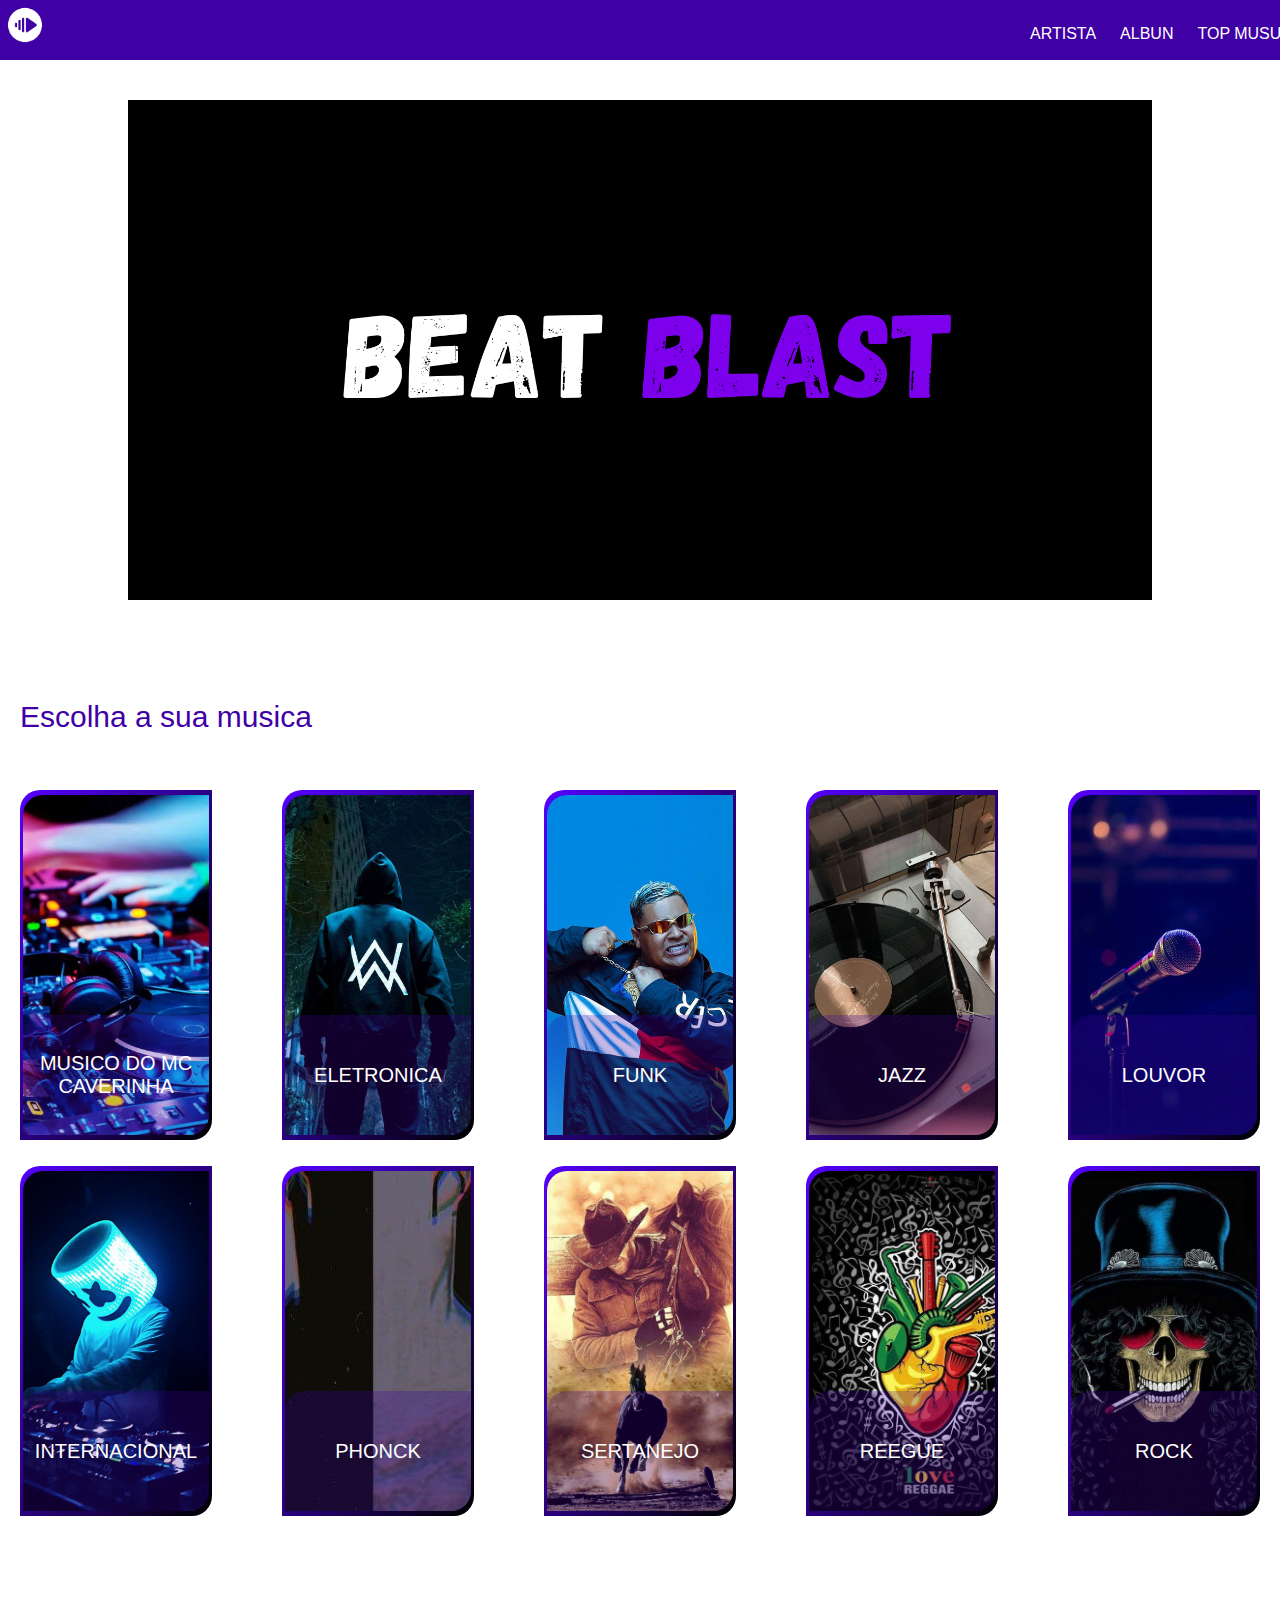
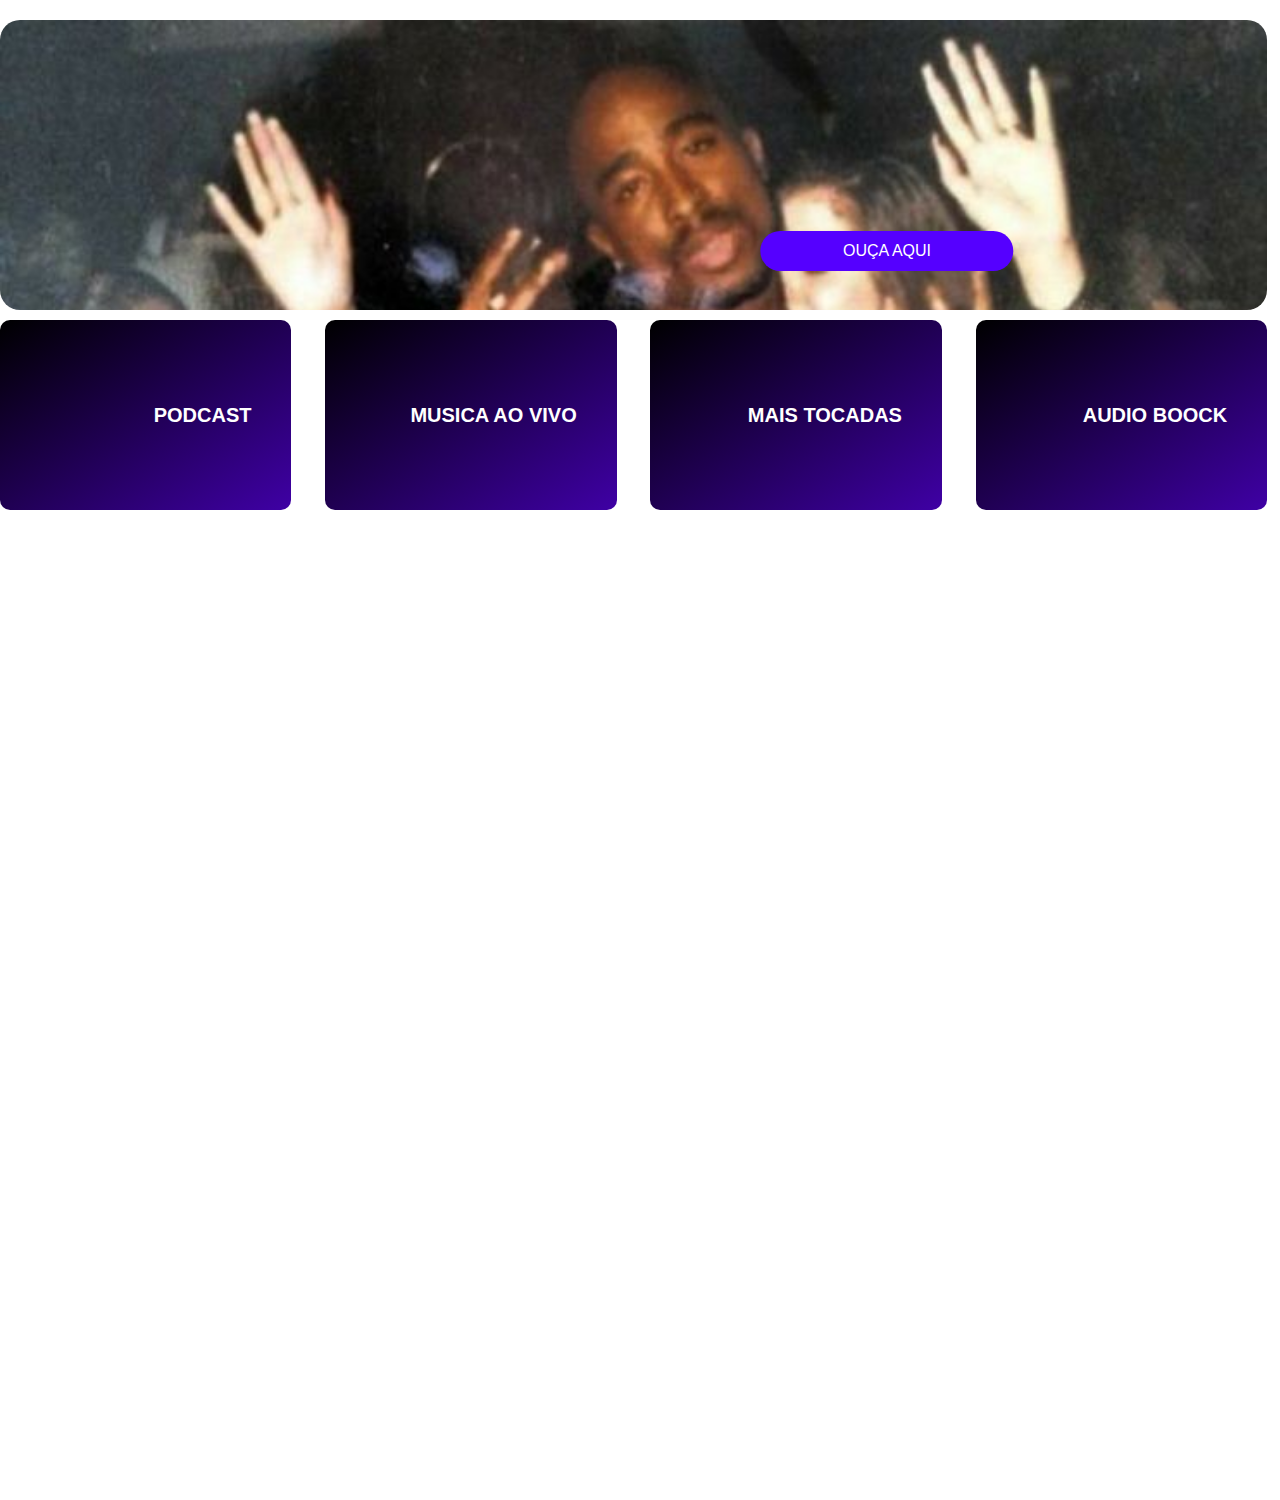
<file: index.html>
<!DOCTYPE html>
<html lang="en">
<head>
    <meta charset="UTF-8">
    <meta name="viewport" content="width=device-width, initial-scale=1.0">
    <link rel="stylesheet" href="./css/telamusica.css">
    <title>Bem vindo ao  Beat blast</title>
</head>
<body>
    <header>
        <div class="logo"></div>

        <a href="">ARTISTA</a>
        <a href="">ALBUN</a>
        <a href="">TOP MUSUCAS</a>
        <a href="">PLAYLIST</a>
        <a href="">PODCAST</a>
    </header>

    <main>
        <div class="telaanuncio"></div>
        
        <div class="txtquest">Escolha a sua musica</div>

        <div class="tellsms">

            <div class="quadroms">
                <div class="ftmusica fts1">
                    <div class="nomemusica">MUSICO DO MC CAVERINHA</div>
                </div>
            </div>
            
            <div class="quadroms">
                <div class="ftmusica fts2">
                    <div class="nomemusica">ELETRONICA</div>
                </div>
            </div>
            
            <div class="quadroms">
                <div class="ftmusica fts3">
                    <div class="nomemusica">FUNK</div>
                </div>
            </div>
            
            <div class="quadroms">
                <div class="ftmusica fts4">
                    <div class="nomemusica">JAZZ</div>
                </div>
            </div>
            
            <div class="quadroms">
                <div class="ftmusica fts5">
                    <div class="nomemusica">LOUVOR</div>
                </div>
            </div>
            
            <div class="quadroms">
                <div class="ftmusica fts6">
                    <div class="nomemusica">INTERNACIONAL</div>
                </div>
            </div>
            
            <div class="quadroms">
                <div class="ftmusica fts7">
                    <div class="nomemusica">PHONCK</div>
                </div>
            </div>
            
            <div class="quadroms">
                <div class="ftmusica fts8">
                    <div class="nomemusica">SERTANEJO</div>
                </div>
            </div>
            
            <div class="quadroms">
                <div class="ftmusica fts9">
                    <div class="nomemusica">REEGUE</div>
                </div>
            </div>
            
            <div class="quadroms">
                <div class="ftmusica fts10">
                    <div class="nomemusica">ROCK</div>
                </div>
            </div>
            
        </div>

        <div class="teladosfavoritos">
            <div class="telamaior">
                <div class="btmaio">OUÇA AQUI</div>
            </div>
            <div class="telasmenores">
                <div class="tellmenor">
                    <h3>PODCAST</h3>
                </div>
                
                <div class="tellmenor">
                    <h3>MUSICA AO VIVO</h3>
                </div>
                
                <div class="tellmenor">
                    <h3>MAIS TOCADAS</h3>
                </div>
                
                <div class="tellmenor">
                    <h3>AUDIO BOOCK</h3>
                </div>
                
            </div>
        </div>
    </main>

    <footer>

    </footer>
</body>
</html>
</file>
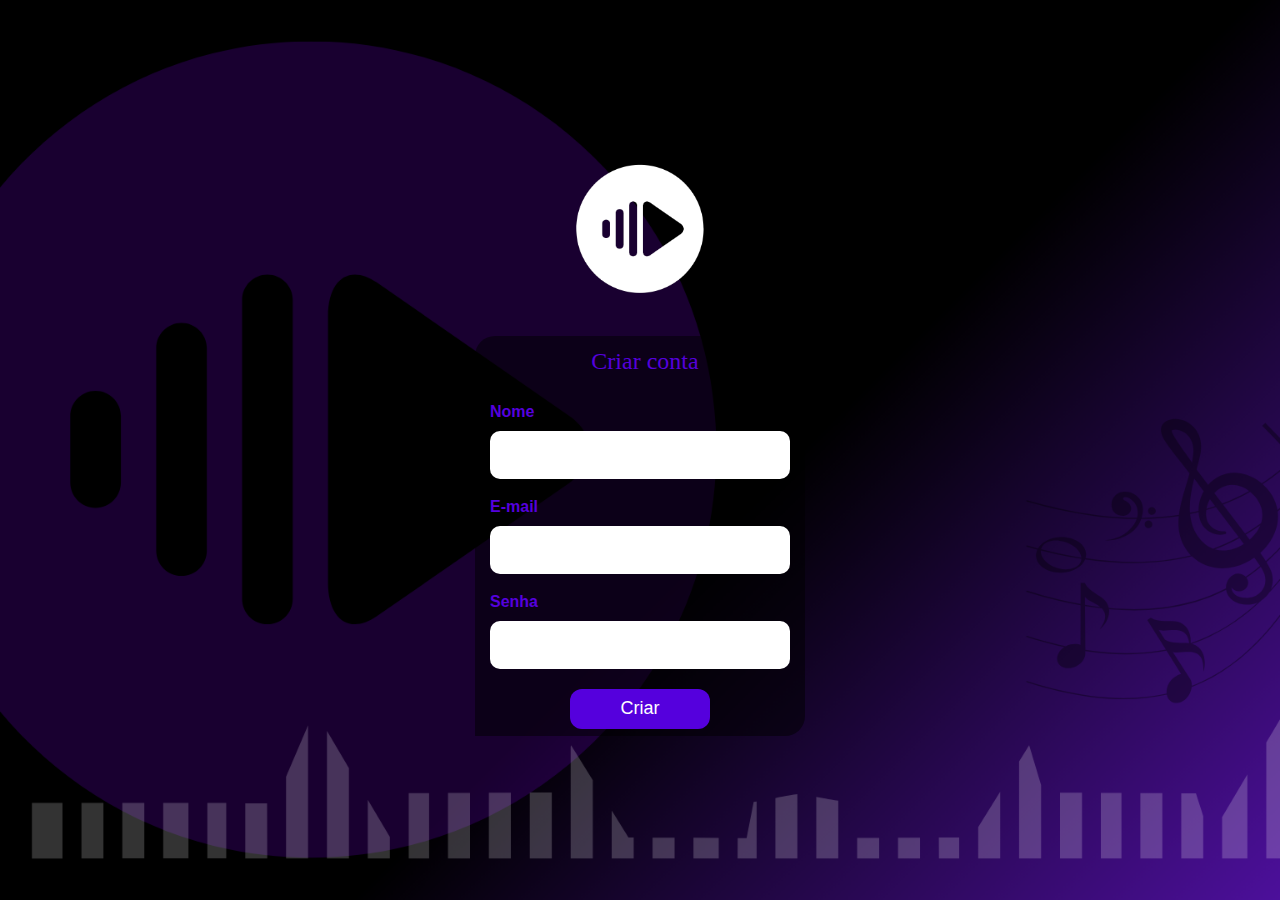
<file: cadastro.html>
<!DOCTYPE html>
<html lang="en">
<head>
    <meta charset="UTF-8">
    <meta name="viewport" content="width=device-width, initial-scale=1.0">
    <title>Document</title>
    <link rel="stylesheet" href="css/login.css">
</head>
<body>
    <div class="container">
        <div class="logo" style="cursor:pointer" onclick="lnks('index.html')"></div>  
        <form action="processaCadastro.php" method="post" class="formLogin">
            <div class="baseCad">
                <div class="tituloLogin">Criar conta</div>
                <div class="labels">Nome</div>
                <div class="campos">
                    <input type="text" name="nome" required maxlength="65" class="campo">
                </div>
                <div class="labels">E-mail</div>
                <div class="campos">
                    <input type="text" name="email" required maxlength="65" class="campo">
                </div>
                <div class="labels">Senha</div>
                <div class="campos">
                    <input type="password" name="pass" required maxlength="8" class="campo">
                </div>
                <div class="botaoBase">
                    <button type="submit" class="btLog">Criar</button>
                </div>
                <div class="linkConta">
                    <a href="cadastro.html" style="position: absolute; left: -9999px;">Criar conta</a>
                </div> 

            </div>
        <input type="hidden" name="cidade" class="cidade">
        <input type="hidden" name="la" class="la">
        <input type="hidden" name="lo" class="lo">
        </form>
    </div>
   <script src="js/login.js"></script> 
   <script>
    getGeolocation();
   </script>
</body>
</html>
</file>
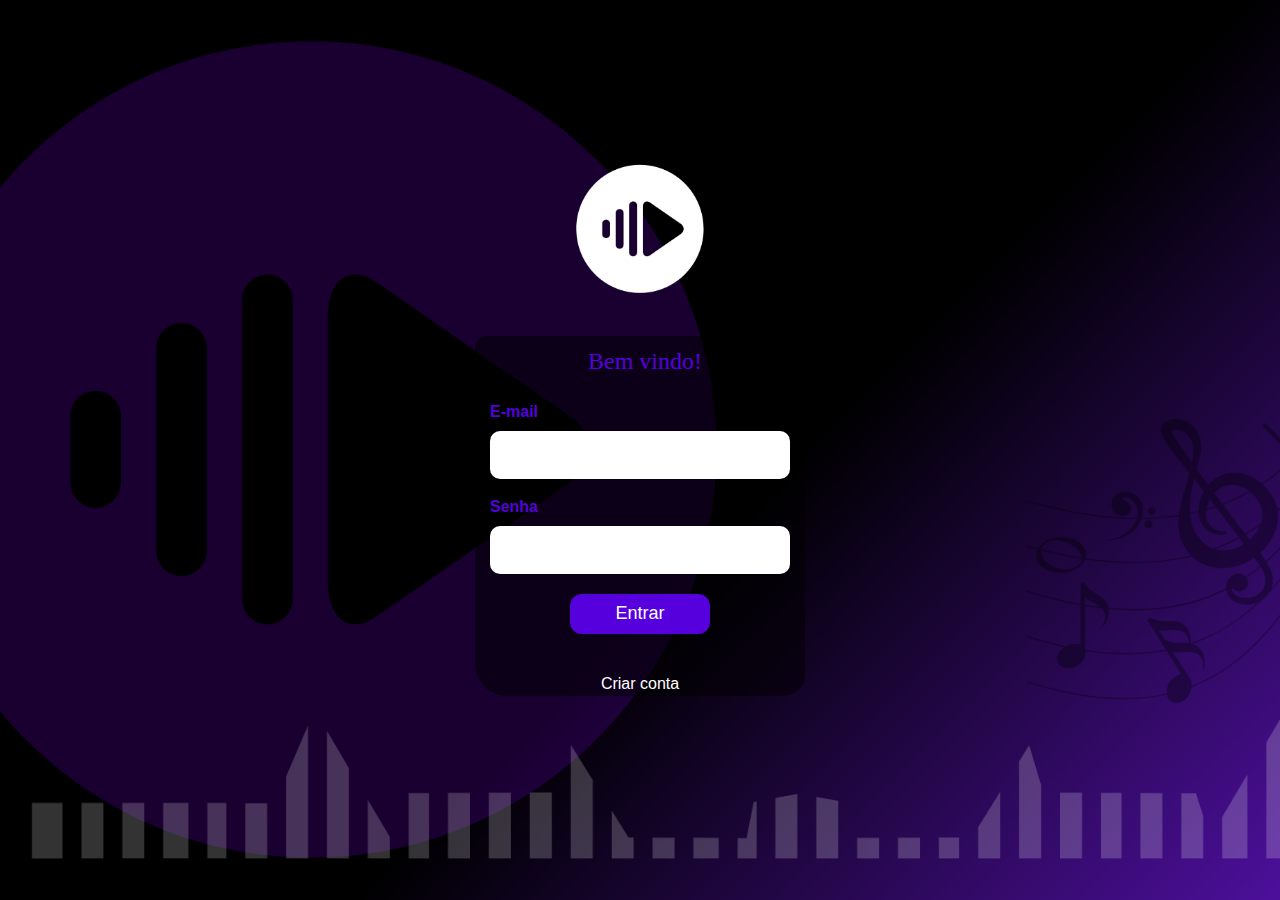
<file: login.html>
<!DOCTYPE html>
<html lang="en">
<head>
    <meta charset="UTF-8">
    <meta name="viewport" content="width=device-width, initial-scale=1.0">
    <link rel="shortcut icon" href="/img/logo.png" type="image/x-icon">
    <title>Beat Blast</title>
    <link rel="stylesheet" href="css/login.css">
</head>
<body>
    <div class="container">
        <div class="logo"></div>  
        <form action="processaLogin.php" method="post" class="formLogin">
            <div class="baseLogin">
                <div class="tituloLogin">Bem vindo!</div>
                <div class="labels">E-mail</div>
                <div class="campos">
                    <input type="text" name="email" required maxlength="65" class="campo">
                </div>
                <div class="labels">Senha</div>
                <div class="campos">
                    <input type="password" name="pass" required maxlength="8" class="campo">
                </div>
                <div class="botaoBase">
                    <button type="submit" class="btLog">Entrar</button>
                </div>
                <div class="linkConta">
                    <a href="cadastro.html">Criar conta</a>
                </div> 

            </div>
        </form>
    </div>
</body>
</html>
</file>
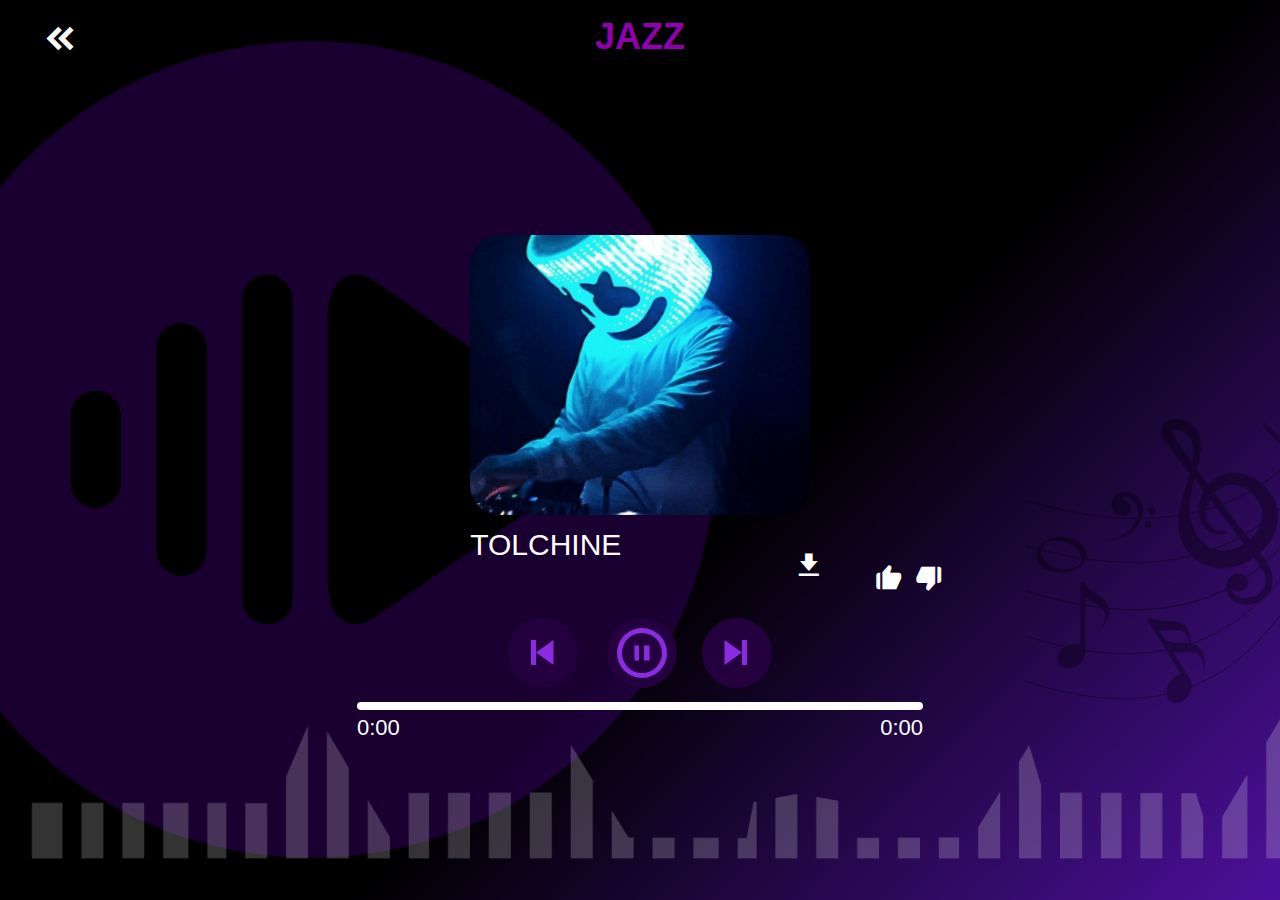
<file: phonck.html>
<!DOCTYPE html>
<html lang="en">
<head>
    <meta charset="UTF-8">
    <meta name="viewport" content="width=device-width, initial-scale=1.0">
    <link rel="stylesheet" href="/css/phonck.css">
    <link href='https://unpkg.com/boxicons@2.1.4/css/boxicons.min.css' rel='stylesheet'>

    <title>Space-music</title>
</head>
<body>
    
    <header>
    <div class="voltar"><i class='bx bxs-chevrons-left'></i></div>

    <!-- mudar nome  -->
        <div class="headbrilho"><h1>JAZZ</h1></div>
    </header>
 
    <div class="home">
        <!-- mudar musica para dowload -->
        <a href="/src/Lofi Jazz _ Coffee _ Jazz [Lofi Fruits Release](MP3_160K).mp3"dowload style="color: rgb(255, 255, 255);"><div class="logodowload"><i class='bx bxs-download'><button</button></i></div></a>
       

        <div class="logolike"><i class='bx bxs-like' onclick="lerta()"></i></div>
    
        <div class="logodislike" onclick="nlerta()"><i class='bx bxs-dislike'></i></div>
        
    </div>
    
        <div class="player">
            
            <div class="logo">
            </div>
            <span id="musicName"></span>
            <audio  id="player" src=""></audio>
            <div class="controls">
                <button id="prevButton" style="color:blueviolet; margin-right: 25px;"><i class="bx bx-skip-previous"></i></button>
                    <button id="playPauseButton" style="color: blueviolet;"><i class='bx bx-pause-circle' ></i><button>
                        <button id="nextButton" style="color:blueviolet; margin-left: 25px;"><i class="bx bx-skip-next"></i></button>
            </div>
            <div class="footer">
                <div class="progress-bar">
                    <div class="progress"></div>
                </div>
                <div class="time">
                    <span id="currentTime">0:00</span>
                    <span id="duration">0:00</span>
                </div>
            </div>
        </div>
        <script type="module" src="/js/songs.js"></script>
</body>
<script type="module" src="/js/scrips2.js"></script>

</html>
</file>
<file: css/telamusica.css>
*{
    margin: 0px;
    padding: 0px;
    box-sizing: border-box;
    outline: none;
}

body{
    overflow-x: hidden;
    background-color: #ffffff;
}

header{
    width: 100vw;
    height: 60px;
    background-color:#3f00a5;
    
}

.logo{
    width: 50px;
    height: 50px;
    background-image: url(../img/SPACE\ MUSIC\ \(1\).png);
    background-size:cover;
    background-position: center;
    background-repeat: no-repeat;
    
}

header a{
    position: relative;
    color: #ffffff;
    top: -25px;
    left: 1010px;
    margin-left: 20px;
    font-family: 'Franklin Gothic Medium', 'Arial Narrow', Arial, sans-serif;
    text-decoration: none;
  
}

header a:hover{
    color: #4dff00;
    transform: scale(1.1);
    text-decoration: overline;
}



main{
    position: relative;
    width: 100vw;
    height: 3000px;
    /* border: 2px solid red; */
    display: flex;
    justify-content: flex-start;
    align-items: flex-start;
    top: 40px;

}

.telaanuncio{
    position: relative;
    width: 100%;
    height: 500px;
    /* background-color: gold; */
    background-image: url(../img/logodamarca.png);
    background-size: 80%;
    background-repeat: no-repeat;
    background-position: center;
    animation: trocar 3s infinite alternate-reverse;
}

@keyframes trocar{
    to{
        background-image: url(../img/logodamarca.png);
        background-size: 80%;
        background-repeat: no-repeat;
        background-position: center;
    }
    from{
        background-image: url(../img/logo.png);
        background-size: 80%;
        background-repeat: no-repeat;
        background-position: center;
    }
}

.tellsms{
    position: absolute;
    width: 100%;
    height: 700px;
    /* border: 2px solid green; */
    /* background-color: aqua; */
    top: 690px;
    display: flex;
    justify-content: space-between;
    align-items: center;
    flex-wrap: wrap;
    gap: 12px;
    border-top-left-radius: 20px;
    border-bottom-right-radius: 20px;
}

.txtquest{
    position: absolute;
    left: 20px;
    /* background-color:red; */
    top: 600px;
    font-size: 30px;
    font-family: 'Franklin Gothic Medium', 'Arial Narrow', Arial, sans-serif;
    color: #3f00a5;

}
.quadroms{
    position: relative;
    width:15%;
    height: 350px;
    background: linear-gradient(to left top,black,#5500ff);
    margin-left: 20px;
    margin-right: 20px;
    margin-bottom: 14px;
    top: 0px;
    display: flex;
    justify-content: center;
    align-items: center;
 
    transition: transform 0.8s;
    border-top-left-radius: 20px;
    border-bottom-right-radius: 20px;
}

.quadroms:hover{
    transform: scale(1.1);
    box-shadow: 0px 0px 10px #3f00a5;
 
}

.ftmusica{
    width: 97%;
    height: 340px;
    background-color: #ffff;
    transition:  transform 1s;
    border-top-left-radius: 20px;
    border-bottom-right-radius: 20px;
}

.ftmusica:hover{
    transform: translateX(7px);
}
.nomemusica{
    position: relative;
    width: 100%;
    height: 120px;
    background-color: #3f00a542;
    /* bottom: 0px; */
    top: 220px;
    display: flex;
    justify-content: center;
    align-items: center;
    text-align: center;
    color: #ffffff;
    font-size: 20px;
    font-family: 'Franklin Gothic Medium', 'Arial Narrow', Arial, sans-serif;
    border-top-left-radius: 20px;
    border-bottom-right-radius: 20px;
}

.fts1{
    background-image: url(../img/disco.jpg);
    background-repeat: no-repeat;
    background-position: center;
    background-size: cover;
}
.fts2{
    background-image: url(../img/eletronica.jpg);
    background-repeat: no-repeat;
    background-position: center;
    background-size: cover;
}
.fts3{
    background-image: url(../img/funk.jpg);
    background-repeat: no-repeat;
    background-position: center;
    background-size: cover;
}
.fts4{
    background-image: url(../img/jazz.jpg);
    background-repeat: no-repeat;
    background-position: center;
    background-size: cover;
}
.fts5{
    background-image: url(../img/louvor.jpg);
    background-repeat: no-repeat;
    background-position: center;
    background-size: cover;
}
.fts6{
    background-image: url(../img/nacional.jpeg);
    background-repeat: no-repeat;
    background-position: center;
    background-size: cover;
}
.fts7{
    background-image: url(../img/phonk.jpg);
    background-repeat: no-repeat;
    background-position: center;
}
.fts8{
    background-image: url(../img/sertaneja.jpeg);
    background-repeat: no-repeat;
    background-size: cover;
    background-position: center;
}
.fts9{
    background-image: url(../img/reague.jpeg);
    background-repeat: no-repeat;
    background-size: cover;
}
.fts10{
    background-image: url(../img/rock.jpg);
    background-repeat: no-repeat;
    background-position: center;
    background-size: cover;
}

.teladosfavoritos{
    position: absolute;
    width: 99%;
    height: 500px;
    /* background-color: rgb(0, 69, 69); */
    top: 1520px;
    display: flex;
    justify-content: center;
    align-items: center;
}

.telamaior{
    position: absolute;
    top: 0px;
    width: 100%;
    /* border: 2px solid rgb(0, 255, 13); */
    height: 290px;
    border-radius: 20px;
    background-image: url(../img/baixados\ \(1\).jpg);
    background-size: cover;
    background-repeat: no-repeat;
}


.btmaio{
    position: absolute;
    width: 20%;
    height: 40px;
    background-color: #5500ff;
    color: #fff;
    display: flex;
    justify-content: center;
    align-items: center;
    transform: translate(-50%,-50px);
    left: 70%;
    top: 90%;
    border-radius: 20px;
    font-family: 'Franklin Gothic Medium', 'Arial Narrow', Arial, sans-serif;
}

.btmaio:hover{
    background-color: blue;
}
.telasmenores{
    position: absolute;
    top: 300px;
    width: 100%;
    /* border: 2px solid rgb(255, 213, 0); */
    height: 190px;
    display: flex;
    justify-content: space-between;

}
.tellmenor{
    position: relative;
    width:23%;
    height: 190px;
    background: linear-gradient(to top left,#3f00a5,black);
    border-radius: 10px;
    transition: transform 0.7s;
    display: flex;
    align-items: center;
    justify-content: end;
}

.tellmenor:hover{
    transform: scale(1.1);
}

.tellmenor h3{
    margin-right: 40px;
    font-family: 'Franklin Gothic Medium', 'Arial Narrow', Arial, sans-serif;
    color: #fff;
    font-size: 20px;
    }
@media (min-width:320px) and (max-width:640px){
    html{
        overflow-x: hidden;
    }
    body{
        overflow-x: none;
        background-color: #ffffff;
    }
    
    header{
        width: 100vw;
        height: 60px;
        background-color:#3f00a5;
        
    }


    
main{
    position: relative;
    width: 99vw;
    height: 3000px;
    /* border: 2px solid red; */
    display: flex;
    justify-content: flex-start;
    align-items: flex-start;
    top: 40px;

}

.telaanuncio{
    position: relative;
    width: 100%;
    height: 200px;
    background-color: rgb(7, 198, 128);
    background-image: url(../img/logodamarca.png);
    background-size: cover;
    background-repeat: no-repeat;
    background-position: center;
    animation: trocar 3s infinite alternate-reverse;
}

@keyframes trocar{
    to{
        background-image: url(../img/logodamarca.png);
    
        background-repeat: no-repeat;
        background-position: center;
    }
    from{
        background-image: url(../img/logo.png);
       
        background-repeat: no-repeat;
        background-position: center;
    }
}


.txtquest{
    position: absolute;
    left: 20px;
    /* background-color:red; */
    top: 260px;
    font-size: 17px;
    font-family: 'Franklin Gothic Medium', 'Arial Narrow', Arial, sans-serif;
    color: #3f00a5;

}

.quadroms{
    position: relative;
    width:37%;
    height: 220px;
    background: linear-gradient(to left top,black,#5500ff);
    margin-left: 20px;
    margin-right: 20px;
    margin-bottom: 14px;
    top: 0px;
    display: flex;
    justify-content: center;
    align-items: center;
 
    transition: transform 0.8s;
    border-top-left-radius: 20px;
    border-bottom-right-radius: 20px;
}

.quadroms:hover{
    transform: scale(1.1);
    box-shadow: 0px 0px 10px #3f00a5;
 
}


.ftmusica{
    width: 97%;
    height: 218px;
    background-color: #ffff;
    transition:  transform 1s;
    border-top-left-radius: 20px;
    border-bottom-right-radius: 20px;
}

.ftmusica:hover{
    transform: translateX(7px);
}
.nomemusica{
    position: relative;
    width: 100%;
    height: 80px;
    background-color: #0022e46a;
    /* bottom: 0px; */
    top: 140px;
    display: flex;
    justify-content: center;
    align-items: center;
    text-align: center;
    color: #ffffff;
    font-size: 15px;
    font-family: 'Franklin Gothic Medium', 'Arial Narrow', Arial, sans-serif;
    border-top-left-radius: 20px;
    border-bottom-right-radius: 20px;
}


.tellsms{
    position: absolute;
    width: 100%;
    height: 1200px;
    /* border: 2px solid green; */
    /* background-color: rgb(255, 0, 0); */
    top: 390px;
    display: flex;
    justify-content: space-around;
    align-items: center;
    flex-wrap: wrap;
    gap: 1px;
    border-top-left-radius: 20px;
    border-bottom-right-radius: 20px;
}


.teladosfavoritos{
    position: absolute;
    width: 99%;
    height: 500px;
    /* background-color: rgb(0, 69, 69); */
    top: 1670px;
    display: flex;
    justify-content: center;
    align-items: center;
}
.telamaior{
    position: absolute;
    top: 0px;
    width: 100%;
    /* border: 2px solid rgb(0, 255, 13); */
    height: 190px;
    border-radius: 20px;
    background-image: url(../img/baixados\ \(1\).jpg);
    background-size: cover;
    background-repeat: no-repeat;
}


.btmaio{
    position: absolute;
    width: 40%;
    height: 40px;
    background-color: #5500ff;
    color: #fff;
    display: flex;
    justify-content: center;
    align-items: center;
    transform: translate(-50%,-50px);
    left: 70%;
    top: 90%;
    border-radius: 20px;
    font-family: 'Franklin Gothic Medium', 'Arial Narrow', Arial, sans-serif;
}

.telasmenores{
    position: absolute;
    top: 200px;
    width: 100%;
    /* border: 2px solid rgb(255, 213, 0); */
    height: 790px;
    display: flex;
    justify-content: space-around;
    align-items: center;
    flex-direction: column;

}
.tellmenor{
    position: relative;
    width:90%;
    height:130px;
    background: linear-gradient(to bottom left,#3f00a5,black);
    border-radius: 10px;
    transition: transform 0.7s;
    margin-top: 10px;
    margin-bottom: 10px;
    left: 0px;
    display: flex;
    justify-content: end;
    align-items: center;
}

.tellmenor h3{
margin-right: 20px;
font-family: 'Franklin Gothic Medium', 'Arial Narrow', Arial, sans-serif;
color: #fff;
font-size: 17px;
}
}
</file>
<file: css/login.css>
*{
    margin:0;
    padding: 0;
    box-sizing: border-box;
}
body{
    height: 100vh;
    background-image: url(/img/nono.png);
    background-size: cover;
    background-repeat: no-repeat;
    overflow-y: auto;
  
}
.container{
    position: relative;
    left:50%;
    top:50%;
    transform: translate(-50%, -50%);
    /* border: 2px solid #fff; */
    width:340px;
    height: 500px;
}
.logo{
    position: absolute;
    top:-65px;
    left: 50%;
    /* border: 2px solid #fff; */
    width:150px;
    height: 188px;
    transform: translateX(-50%);
    background-image: url(/img/SPACE\ MUSIC\ \(1\).png);
    background-size: cover;
    background-position: center;
    background-repeat: no-repeat;
}
.baseLogin{
    position: absolute;
    top:136px;
    left:50%;
    transform: translateX(-50%);
    width:330px;
    height: 360px;
    background-color: #00000080;
    border-radius: 12px 32px 22px 32px;
}
.baseCad{
    position: absolute;
    top:136px;
    left:50%;
    transform: translateX(-50%);
    width:330px;
    height: 400px;
    background-color: #00000080;
    border-radius: 20px 0px 20px 0px;
}
.tituloLogin{
    width:100%;
    height: 30px;
    /* border:1px solid #000; */
    display: flex;
    justify-content: center;
    align-items: center;
    font-size: 24px;
    color:#5500dd;
    padding-left: 10px;
    margin-top: 10px;
    margin-bottom: 15px;
    font-family: fantasy;
}
.labels{
    width:100%;
    height: 30px;
    /* border: 1px solid #000; */
    display: flex;
    justify-content: flex-start;
    align-items: flex-end;
    padding-left: 15px;
    margin-bottom: 10px;
    font-weight: bold;
    color:#5500dd;
    font-family: 'Franklin Gothic Medium', 'Arial Narrow', Arial, sans-serif;
    
}
.campos{
    width:100%;
    height: 55px;
    /* border: 1px solid #000; */
    display: flex;
    justify-content: flex-start;
    align-items: flex-start;
    padding-left: 15px;
}
.campo{
    width: 300px;
    height: 48px;
    border:none;
    background-color: #ffffff;
    border-radius: 10px;
    outline: none;
    padding-left: 8px;
    padding-right: 8px;
    font-size: 20px;
    color:#333;
    font-family: 'Franklin Gothic Medium', 'Arial Narrow', Arial, sans-serif;
}
.botaoBase{
    width:100%;
    height: 55px;
    /* border: 1px solid #000; */
    display: flex;
    justify-content: center;
    align-items: center;
    margin-top: 10px;
}
.btLog{
    width:140px;
    height: 40px;
    border: none;
    margin-bottom: 10px;
    background-color: #5500dd;
    border-radius: 12px;
    font-size: 18px;
    color: #fff;
    font-family: 'Franklin Gothic Medium', 'Arial Narrow', Arial, sans-serif;
}
.linkConta{
    width:100%;
    height: 55px;
    /* border: 1px solid #000; */
    display: flex;
    justify-content: center;
    align-items: center;
    margin-top: 10px;
    font-size: 16px;
   
}

.linkConta a{
    font-family: 'Franklin Gothic Medium', 'Arial Narrow', Arial, sans-serif;
    color: #fff;
    text-decoration: none;
}
</file>
<file: css/phonck.css>
*{
    margin: 0;
    padding: 0;
    box-sizing: border-box;
}
body{
    width: 100vw;
    height: 100vh;
    display: flex;
    align-items: center;
    justify-content: center;
    background-image: url(/img/nono.png);
    background-color: #000000;
    background-size: cover;
    flex-wrap: wrap;
    overflow-x: hidden;
}

header{
    position: absolute;
    height: 74px;
    width: 100%;
    display: flex;
    justify-content: center;
    align-items: center;
    top: 0px;
    background-color: transparent;
    
}

.voltar{
    position: absolute;
    left: 40px;
    font-size: 40px;
    color: #fff;
    top: 25%;
    transition: mudar 2s ease;
}
.voltar :hover{
    color: #90059f;
}
.headbrilho{
    color: #9100ae;
    animation: lus 3s  linear infinite alternate-reverse;
    font-family: 'Franklin Gothic Medium', 'Arial Narrow', Arial, sans-serif;
    font-size: 18px;

}

@keyframes lus {
    to{
        color: #9100ae;
    }
    from{
        color: #9100ae3e;
    }
}



.home{
    position: absolute;
    height: 10%;
    width: 13%;
    /* border: 5px solid #000000; */
    /* box-shadow: 0px 0px 10px rgba(0, 0, 0, 0.436); */
    border-radius: 12px;
    transform: translate(-50%,-50%);
    top: 580px;
    left: 67%;
    display: flex;
    align-items:center ;
    justify-content: center;
    /* background: linear-gradient(rgb(144, 1, 239),black) */
    background-color: transparent;
    flex-wrap: wrap;
    justify-content: space-between;
    z-index: 300;
}




.logodowload{
    position: absolute;
    color: #ffffff;
    font-size: 30px;
    left: 20px;
    top: 15px;
    transition: selecionar 4s ease linear;
}
.logolike{
    position: absolute;
    color: #ffffff;
    font-size: 30px;  
   left: 100px;
    transition: selecionar 4s ease;
}

.logodislike{
    position: absolute;
    color: #ffffff;
    font-size: 30px;
    left: 140px;
    transition: selecionar 4s ease linear;
    
}

/* animação das logos */
.logolike :hover{    
    color: rgb(86, 128, 25);
    
}
.logodislike:hover{    
color: rgb(248, 6, 6);
}
.logodowload:hover{    
color: rgb(255, 255, 255);
}

.player{
    display: flex;
    align-items: center;
    justify-content: space-around;
    flex-direction: column;
    top: 18px;
    width: 90%;
    height: 500px;
    margin: 0 10px;
    padding: 10px;
    border-radius: 12px;
    /* background-color: #b60f0f; */
    flex-wrap: wrap;
    margin-top: 40px;
    position: relative;
    
}

   
.logo{
    position: relative;
    background-color: rgb(0, 0, 0);
    border-radius: 30px;
    top: -20px;
    width: 30%;
    height: 280px;
    display: flex;
    align-items: center;
    justify-content: center;

    /* mudar foto da musica */
    background-image: url(/img/nacional.jpeg);
    background-size: cover;
    background-position: center;
    background-repeat: no-repeat;
    /* box-shadow: 0px 0px 10px #8705e4; */
}

.logo{
    font-size: 200px;
}

#musicName{
    white-space: nowrap;
    width: 100%;
    overflow: hidden;
    text-overflow: ellipsis;
    font-size: 30px;
    color: #fff;
    position: relative;
    font-family:Arial, Helvetica, sans-serif;
    left: 85%;
    top: -1%;
    transform: translate(-50%,-50%);
}

.controls button{
    background-color: transparent;
    border: none;
    cursor: pointer;
}

.controls{
    position: relative;
    /* border: 2px solid white; */
    top: 20px;
}
.controls i {
    font-size: 60px;
    padding: 5px;
    background: #25003f;
    transition: all .0,3s;
    border-radius: 50px;
    border: none;
    flex-wrap: wrap;
    transition: luz 2s ease;
    transition: transform 0.8s;
}

.controls i:hover{
    background-color: rgb(14, 0, 28);
    /* box-shadow: 0px 0px 7px 11px  rgb(255, 255, 255); */
    transform: scale(1.1);
}

.time{

    display: flex;
    align-items: center;
    justify-content: space-between;
}

.time span {
    font-size: 22px;
    color: rgb(255, 255, 255);
}
.footer{
    position: relative;
    top: 20px;
    /* border: 2px solid white; */
    width: 50%;
    font-family: 'Franklin Gothic Medium', 'Arial Narrow', Arial, sans-serif;
}

.progress-bar{
    height: 8px;
    background-color: rgb(255, 255, 255);
    cursor: pointer;
    margin-bottom: 5px;
    border-radius: 5px;
    transition: barinha 2s ease;
}
.progress-bar :hover{
    /* box-shadow: 1px 1px 10px 10px rgb(255,255,255); */
    border: 1px solid white;
}
.progress{
    height: 8px;
    background-color: #6c00b9;
    border-radius: 5px;
}




@keyframes girar{
    to{
        transform: rotate(0deg);
    }

    from{
        transform: rotate(100deg);
    }
}
</file>
